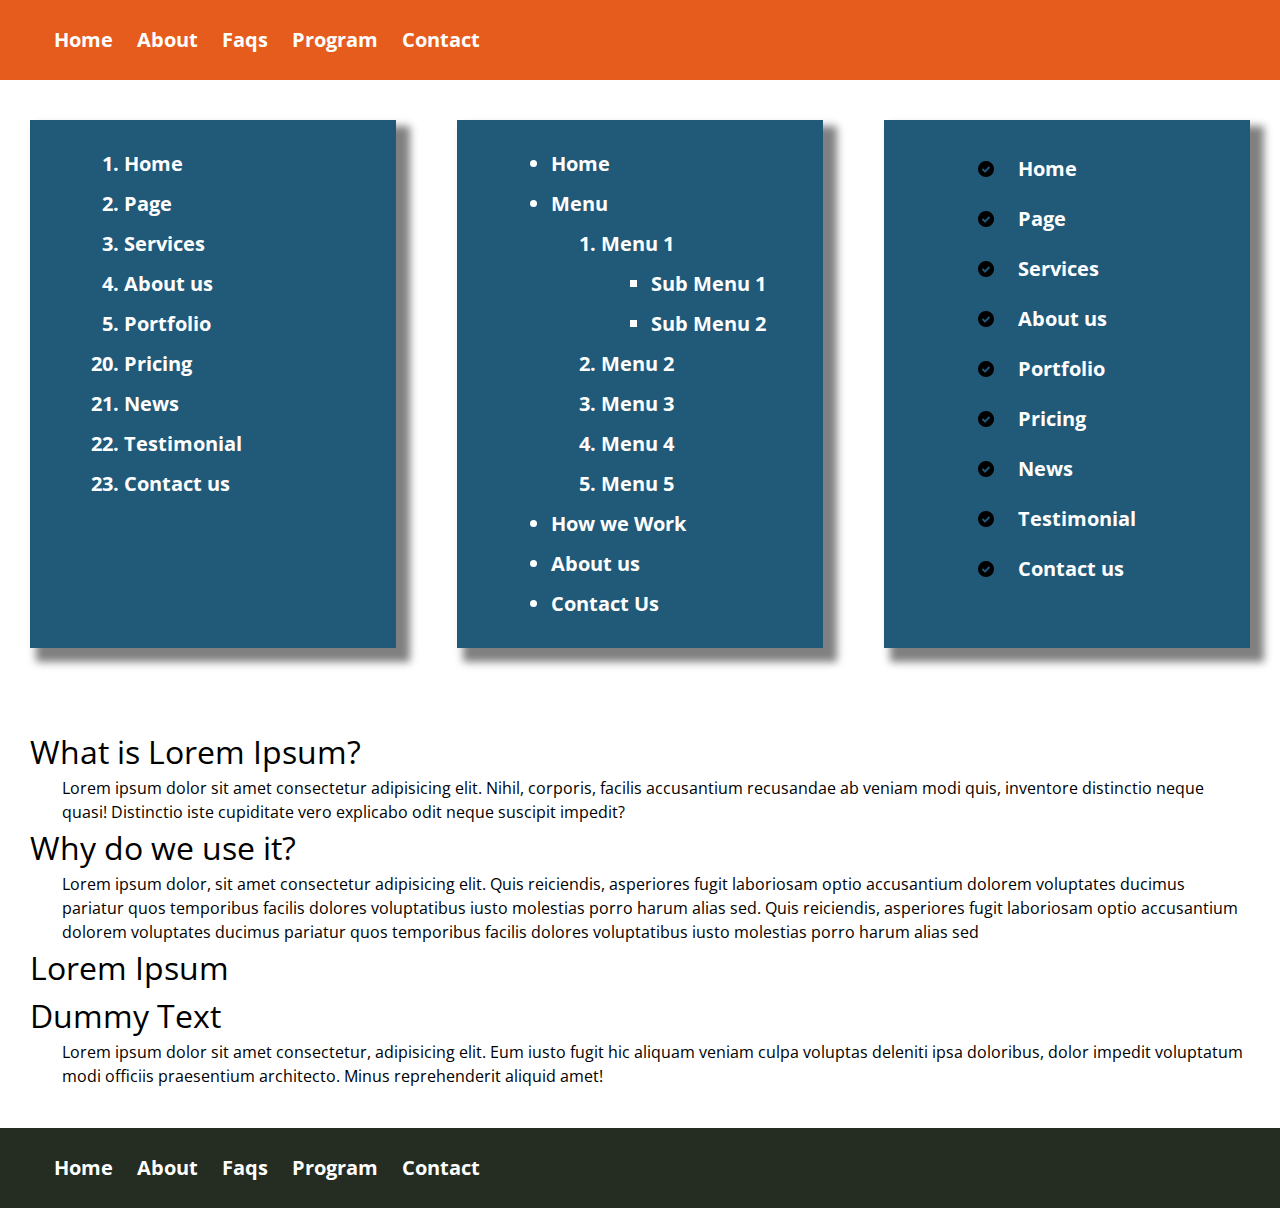
<file: exercise1/index.html>
<!DOCTYPE html>
<html lang="en">
    <head>
        <meta charset="UTF-8">
        <meta name="viewport" content="width=device-width, initial-scale=1.0">
        <meta http-equiv="X-UA-Compatible" content="ie=edge">
        <title>Exercise 1 | Typography</title>
        <link rel="stylesheet" href="assets/stylesheet/style.css">
        <link href="https://fonts.googleapis.com/css?family=Open+Sans:300,400,600,700&display=swap" rel="stylesheet">
    </head>
    <body>
        <header class="header">
            <nav class="container">
                <ul class="nav-menu">
                    <li>
                        <a href="#">Home</a>
                    </li>
                    <li>
                        <a href="#">About</a>
                    </li>
                    <li>
                        <a href="#">Faqs</a>
                    </li>
                    <li>
                        <a href="#">Program</a>
                    </li>
                    <li>
                        <a href="#">Contact</a>
                    </li>
                </ul>
            </nav>
        </header>
        <main>
            <section class="hero container flex">
                 <!-- list 1 -->
                <div class="list">
                    <ol class="ordered">
                        <li> <a href="#">Home</a></li>
                        <li> <a href="#">Page</a></li>
                        <li> <a href="#">Services</a></li>
                        <li> <a href="#">About us</a></li>
                        <li> <a href="#">Portfolio</a></li>
                    </ol>
                    <ol start="20">
                        <li> <a href="#">Pricing</a></li>
                        <li> <a href="#">News</a></li>
                        <li> <a href="#">Testimonial</a></li>
                        <li> <a href="#">Contact us</a></li>
                    </ol>
                </div>
                    <!-- list 2 -->
                <div class="list">
                    <ul class="unordered">
                        <li> <a href="#">Home</a></li>
                        <li> <a href="#">Menu</a></li>
                            <ol>
                                <li>
                                    Menu 1
                                </li>
                                <ul>
                                    <li> Sub Menu 1</li>
                                    <li> Sub Menu 2</li>
                                </ul>
                                <li>Menu 2</li>
                                <li>Menu 3</li>
                                <li>Menu 4</li>
                                <li>Menu 5</li>
                            </ol>
                        <li> <a href="#">How we Work</a></li>
                        <li> <a href="#">About us</a></li>
                        <li> <a href="#">Contact Us</a></li>
                    </ul>

                </div>
                    <!-- List 2 -->
                <div class="list">
                    <ul class="image-list">
                        <li> <a href="#">Home</a></li>
                        <li> <a href="#">Page</a></li>
                        <li> <a href="#">Services</a></li>
                        <li> <a href="#">About us</a></li>
                        <li> <a href="#">Portfolio</a></li>
                        <li> <a href="#">Pricing</a></li>
                        <li> <a href="#">News</a></li>
                        <li> <a href="#">Testimonial</a></li>
                        <li> <a href="#">Contact us</a></li>
                    </ul>
                </div>
            </section>
                <!-- Description -->
            <section class="container description padding">
                <dl class="desc-list">
                    <dt>What is Lorem Ipsum?</dt>
                    <dd>Lorem ipsum dolor sit amet consectetur adipisicing elit. Nihil, corporis, facilis accusantium recusandae ab veniam modi quis, inventore distinctio neque quasi! Distinctio iste cupiditate vero explicabo odit neque suscipit impedit?</dd>
                    <dt>Why do we use it?</dt>
                    <dd>Lorem ipsum dolor, sit amet consectetur adipisicing elit. Quis reiciendis, asperiores fugit laboriosam optio accusantium dolorem voluptates ducimus pariatur quos temporibus facilis dolores voluptatibus iusto molestias porro harum alias sed. Quis reiciendis, asperiores fugit laboriosam optio accusantium dolorem voluptates ducimus pariatur quos temporibus facilis dolores voluptatibus iusto molestias porro harum alias sed</dd>
                    <dt>Lorem Ipsum</dt>
                    <dt>Dummy Text</dt>
                    <dd>Lorem ipsum dolor sit amet consectetur, adipisicing elit. Eum iusto fugit hic aliquam veniam culpa voluptas deleniti ipsa doloribus, dolor impedit voluptatum modi officiis praesentium architecto. Minus reprehenderit aliquid amet!</dd>
                  </dl>
            </section>
        </main>
        <footer>
            <header class="footer">
                <nav class="container">
                    <ul class="nav-menu">
                        <li>
                            <a href="#">Home</a>
                        </li>
                        <li>
                            <a href="#">About</a>
                        </li>
                        <li>
                            <a href="#">Faqs</a>
                        </li>
                        <li>
                            <a href="#">Program</a>
                        </li>
                        <li>
                            <a href="#">Contact</a>
                        </li>
                    </ul>
                </nav>
        </footer>
    </body>
</html>
</file>
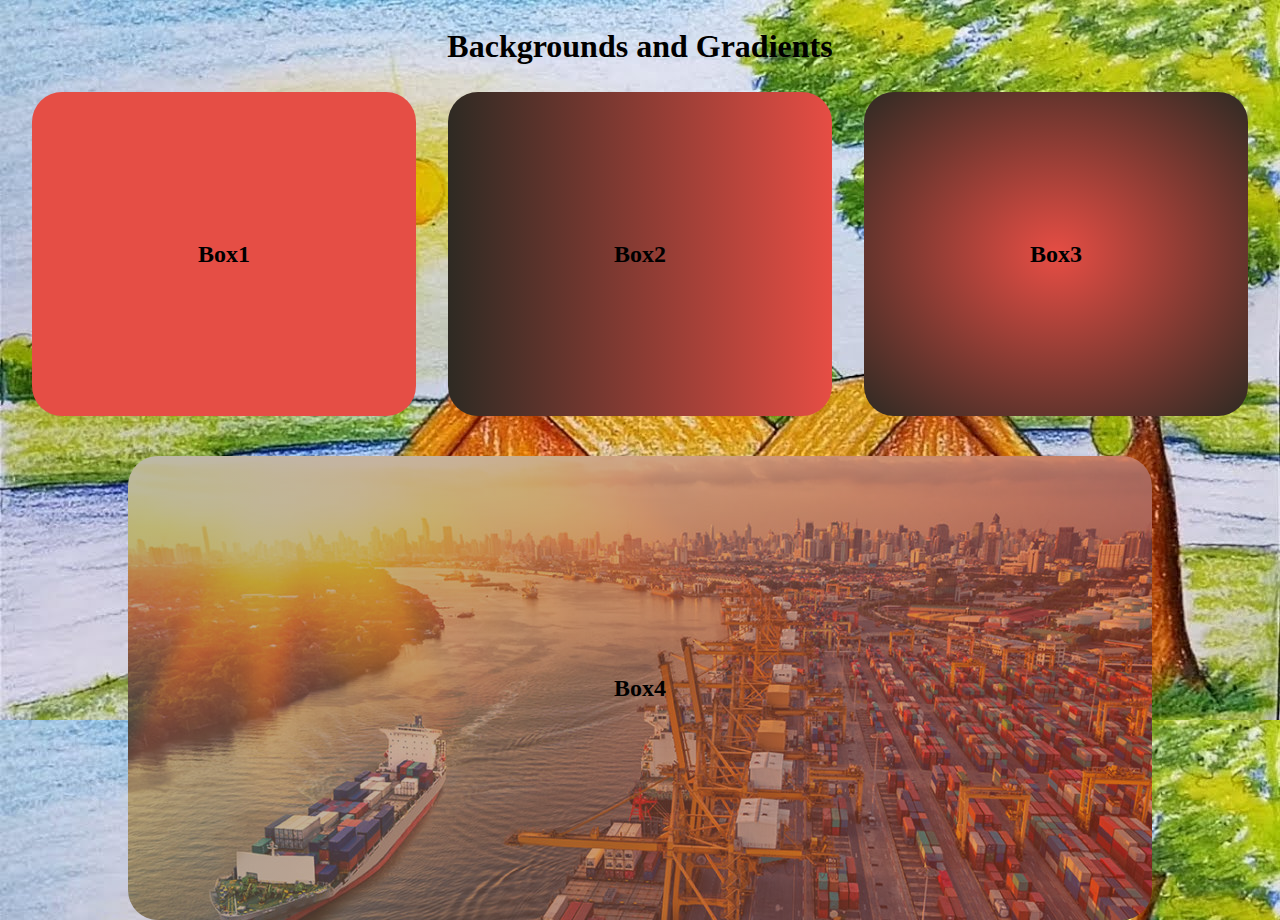
<file: exercise2/index.html>
<!DOCTYPE html>
<html lang="en">
    <head>
        <meta charset="UTF-8">
        <meta name="viewport" content="width=device-width, initial-scale=1.0">
        <meta http-equiv="X-UA-Compatible" content="ie=edge">
        <link rel="stylesheet" href="assets/stylesheet/style.css"/>
        <title>Exercise 2 | Typography</title>
    </head>
    <body>
        <header class="header">

            <h1>Backgrounds and Gradients</h1>
        </header>
            <!-- boxes -->
        <section class="boxes flex">
            <div class="box linear">Box1</div>
            <div class="box grad">Box2</div>
            <div class="box rad">Box3</div>
        </section>
            <!-- backimage box -->
        <section class="boxes flex padding">
            <div class="bigbox">Box4</div>
        </section>
    </body>
</html>
</file>
<file: exercise1/assets/stylesheet/style.css>
/* http://meyerweb.com/eric/tools/css/reset/ 
   v2.0 | 20110126
   License: none (public domain)
*/

html, body, div, span, applet, object, iframe,
h1, h2, h3, h4, h5, h6, p, blockquote, pre,
a, abbr, acronym, address, big, cite, code,
del, dfn, em, img, ins, kbd, q, s, samp,
small, strike, strong, sub, sup, tt, var,
b, u, i, center,
dl, dt, dd, ol, ul, li,
fieldset, form, label, legend,
table, caption, tbody, tfoot, thead, tr, th, td,
article, aside, canvas, details, embed, 
figure, figcaption, footer, header, hgroup, 
menu, nav, output, ruby, section, summary,
time, mark, audio, video {
	margin: 0;
	padding: 0;
	border: 0;
	font-size: 100%;
	font: inherit;
	vertical-align: baseline;
}
/* HTML5 display-role reset for older browsers */
article, aside, details, figcaption, figure, 
footer, header, hgroup, menu, nav, section {
	display: block;
}
body {
	line-height: 1;
}

blockquote, q {
	quotes: none;
}
blockquote:before, blockquote:after,
q:before, q:after {
	content: '';
	content: none;
}
table {
	border-collapse: collapse;
	border-spacing: 0;
}

/* My resets */

* {
    box-sizing: border-box;
}
a {
    text-decoration: none;
}
button {
    outline: 0;
}
/*  General */
body {
    line-height: 1.5;
    font-family: 'Open Sans', sans-serif;


}
.container {
    max-width: 1220px;
    margin: 0 auto;
}

.header {
    background-color: #E65C1C;
    margin-bottom: 40px;
}
.nav-menu {
    display: flex;
    padding: 22px 0;
    list-style: none;
}
.nav-menu a {
    color: #ffffff;
    line-height: 1.8;
    margin-left: 24px;
    font-size: 20px;
    font-weight: bold;
}

/* List */
ol, ul {
padding-left: 50px;
color: #ffffff;
}
.list {
    background-color: #215979;
    width: 30%;
    padding: 24px 44px;
    box-shadow: 10px 10px 8px 4px grey;
    line-height: 2;
    font-size: 20px;
    font-weight: bold;
}
li a {
    color: #ffffff;
}
.flex {
    display: flex;
    justify-content: space-between;
}
.image-list {
    list-style: none;
}
.image-list li {
    background: url(../media/checked.png) no-repeat;
    background-position: 0 center;
    padding-left: 40px;
    line-height: 2.5;
}

/* Description */

.description {
    margin-top: 40px;
}
.desc-list dt {
    font-size: 32px;
}
dd {
    margin-left: 32px;
}
/* Footer */
.footer {
    background-color: #252C22;
    margin-top: 40px;
}
.padding {
    padding-top: 40px;
}
</file>
<file: exercise2/assets/stylesheet/style.css>
/* CSS Reset */

/* http://meyerweb.com/eric/tools/css/reset/ 
   v2.0 | 20110126
   License: none (public domain)
*/

html,
body,
div,
span,
applet,
object,
iframe,
h1,
h2,
h3,
h4,
h5,
h6,
p,
blockquote,
pre,
a,
abbr,
acronym,
address,
big,
cite,
code,
del,
dfn,
em,
img,
ins,
kbd,
q,
s,
samp,
small,
strike,
strong,
sub,
sup,
tt,
var,
b,
u,
i,
center,
dl,
dt,
dd,
ol,
ul,
li,
fieldset,
form,
label,
legend,
table,
caption,
tbody,
tfoot,
thead,
tr,
th,
td,
article,
aside,
canvas,
details,
embed,
figure,
figcaption,
footer,
header,
hgroup,
menu,
nav,
output,
ruby,
section,
summary,
time,
mark,
audio,
video {
  margin: 0;
  padding: 0;
  border: 0;
  font-size: 100%;
  font: inherit;
  vertical-align: baseline;
}
/* HTML5 display-role reset for older browsers */
article,
aside,
details,
figcaption,
figure,
footer,
header,
hgroup,
menu,
nav,
section {
  display: block;
}
body {
  line-height: 1;
}
ol,
ul {
  list-style: none;
}
blockquote,
q {
  quotes: none;
}
blockquote:before,
blockquote:after,
q:before,
q:after {
  content: "";
  content: none;
}
table {
  border-collapse: collapse;
  border-spacing: 0;
}

/* My Reset */
a {
  text-decoration: none;
}
*,
*::before,
*::after {
  box-sizing: border-box;
}

button {
  outline: 0;
}
/* Header */

.header {
    padding: 30px;
    font-size: 32px;
    color: #000000;
    font-weight: bold;
    text-align: center;
}

body {
    background: url(../media/pic01.jpg);
}
.flex {
    display: flex;
    justify-content: space-evenly;
    align-items: center;
}
.boxes {
    text-align: center;
    font-size: 24px;
    font-weight: bold;
}
.box {
    padding: 150px 70px;
    width: 30%;
    border-radius: 30px;
}
.linear {
    background-color: #E54E45;
}
.grad {
    background-image: linear-gradient(to right, #2E2A23 , #E64D44);
}
.rad {
    background-image: radial-gradient(rgb(230, 77, 68), #2E2A23 );
}
/* Big Box */
.bigbox {
    padding: 220px 100px;
    width: 80%;
    border-radius: 30px;
    background-image: linear-gradient(to right, rgba(122,117,102, 0.5),  rgba(197,66,33, 0.5)), url(../media/pic02.jpg);
}

.padding {
    padding-top: 40px;
}
</file>
